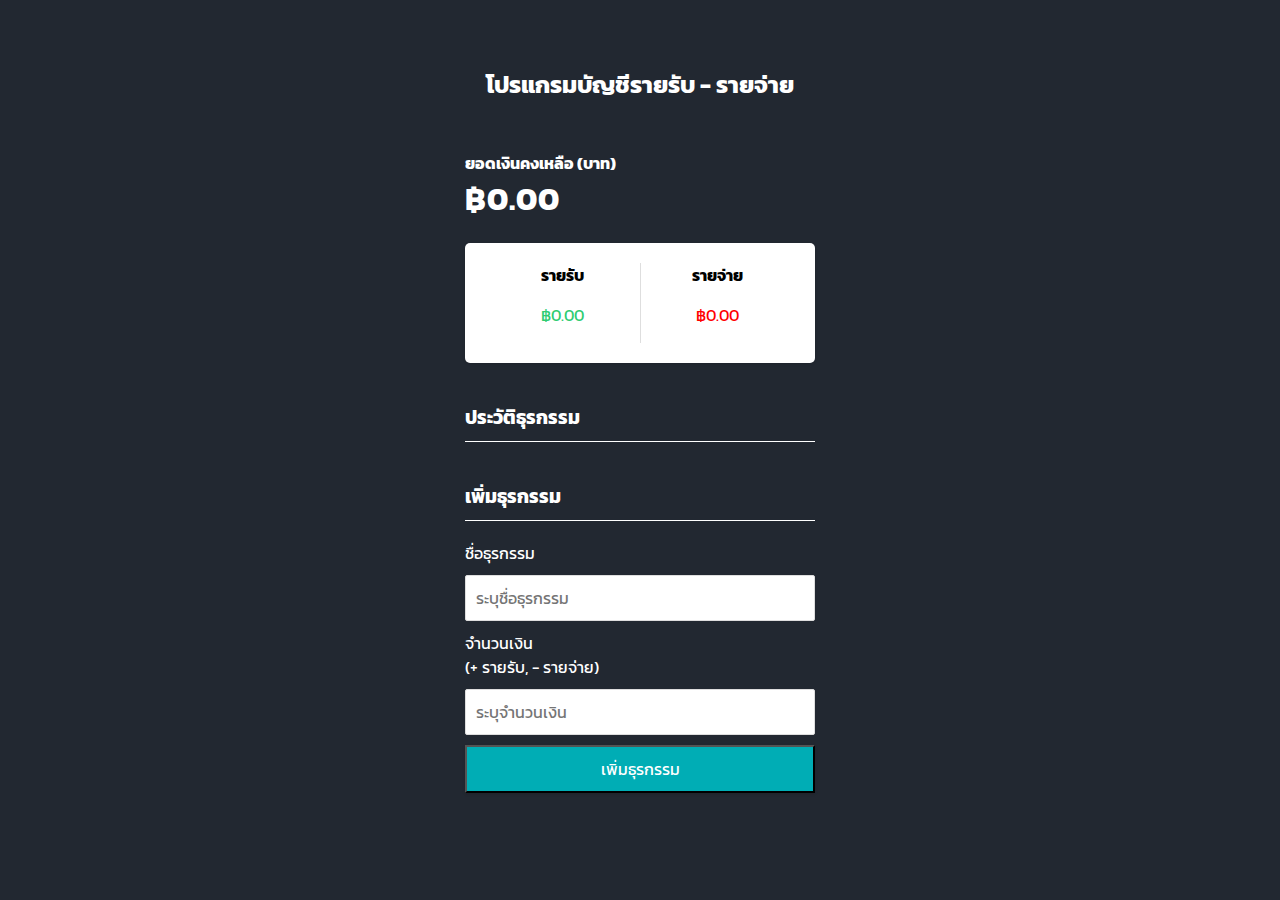
<file: Money Tracker/index.html>
<!DOCTYPE html>
<html lang="en">
<head>
    <meta charset="UTF-8">
    <meta http-equiv="X-UA-Compatible" content="IE=edge">
    <meta name="viewport" content="width=device-width, initial-scale=1.0">
    <title>โปรแกรมบัญชีรายรับ - รายจ่าย</title>
    <link rel="stylesheet" href="style.css">
</head>
<body>
    <h2>โปรแกรมบัญชีรายรับ - รายจ่าย</h2>

    <div class="container">
        <h4 class="amount-money">ยอดเงินคงเหลือ (บาท)</h4>
        <h1 id="balance">฿0.00</h1>
        <div class="income-expense-container">
            <div>
                <h4>รายรับ</h4>
                <p id="moeny_plus" class="money-plus"></p>
            </div>
            <div>
                <h4>รายจ่าย</h4>
                <p id="moeny_minus" class="money-minus"></p>
            </div>
        </div>
        <h3>ประวัติธุรกรรม</h3>
        <ul id="list" class="list">
        </ul>
        <h3>เพิ่มธุรกรรม</h3>
        <form id="form">
            <div class="form-control">
                <label for="text">ชื่อธุรกรรม</label>
                <input type="text" name="" id="text" placeholder="ระบุชื่อธุรกรรม">
            </div>
            <div class="form-control">
                <label for="amount">จำนวนเงิน <br>
                (+ รายรับ, - รายจ่าย)
                </label>
                <input type="number" name="" id="amount" placeholder="ระบุจำนวนเงิน">
            </div>
            <button class="btn">เพิ่มธุรกรรม</button>
        </form>
    </div>



    <script src="script.js"></script>
</body>
</html>
</file>
<file: Money Tracker/style.css>
@import url('https://fonts.googleapis.com/css2?family=Kanit&display=swap');

:root {
  --box-shadow: 0 1px 3px rgba(0, 0, 0, 0.12);
}

* {
  box-sizing: border-box;
  font-family: 'Kanit', sans-serif;
}

body {
    font-family: 'Kanit', sans-serif;
    display: flex;
    flex-direction: column;
    align-items: center;
    justify-content: center;
    min-height: 100vh;
    margin: 0;
    background-color: #222831;
    color: white;
}

.container {
  margin: 30px auto;
  width: 350px;
}

h1 {
  letter-spacing: 1px;
  margin: 0;
}

h3 {
  border-bottom: 1px solid white;
  padding-bottom: 10px;
  margin: 40px 0 10px;
}

h4 {
  margin: 0;
  color: black;
}

.amount-money{
  color: white;
}


.income-expense-container {
  display: flex;
  justify-content: space-between;
  background-color: #fff;
  box-shadow: var(--box-shadow);
  padding: 20px;
  margin: 20px 0;
  border-radius: 5px;
}

.income-expense-container>div {
  flex: 1;
  text-align: center;
}

.income-expense-container>div:first-of-type {
  border-right: 1px solid #dedede;
}

.money-plus {
  color: #2ecc71;
}

.money-minus {
  color: red;
}

label {
  display: inline-block;
  margin: 10px 0;
}

input[type="text"], input[type="number"] {
  border: 1px solid #dedede;
  border-radius: 2px;
  display: block;
  font-size: 16px;
  padding: 10px;
  width: 100%;
}

.btn {
    font-family: 'Kanit', sans-serif;
    background-color: #00ADB5;
    color: #fff;
    cursor: pointer;
    box-shadow: var(--box-shadow);
    display: block;
    margin: 10px 0 30px;
    padding: 10px;
    font-size: 16px;
    width: 100%;
}

.list {
  list-style-type: none;
  padding: 0;
  margin-bottom: 40px;

}

.list li {
  background-color: #fff;
  box-shadow: var(--box-shadow);
  color: #333;
  display: flex;
  justify-content: space-between;
  position: relative;
  padding: 10px;
  margin: 10px 0;
  border-radius: 5px;
}

.list li.plus {
  border-right: 10px solid #2ecc71;
}

.list li.minus {
  border-right: 10px solid red;
}

.delete-btn {
  cursor: pointer;
  background-color: red;
  color: #fff;
  border: 0;
  font-size: 20px;
  line-height: 20px;
  padding: 2px 5px;
  position: absolute;
  top: 50%;
  left: 0;
  transform: translate(-100%,-50%);
  opacity: 0;
  transition: opacity 0.3s ease;
}

.list li:hover .delete-btn {
  opacity: 1;
}

.btn:focus, .delete.btn:focus {
  outline: 0;
}
</file>
